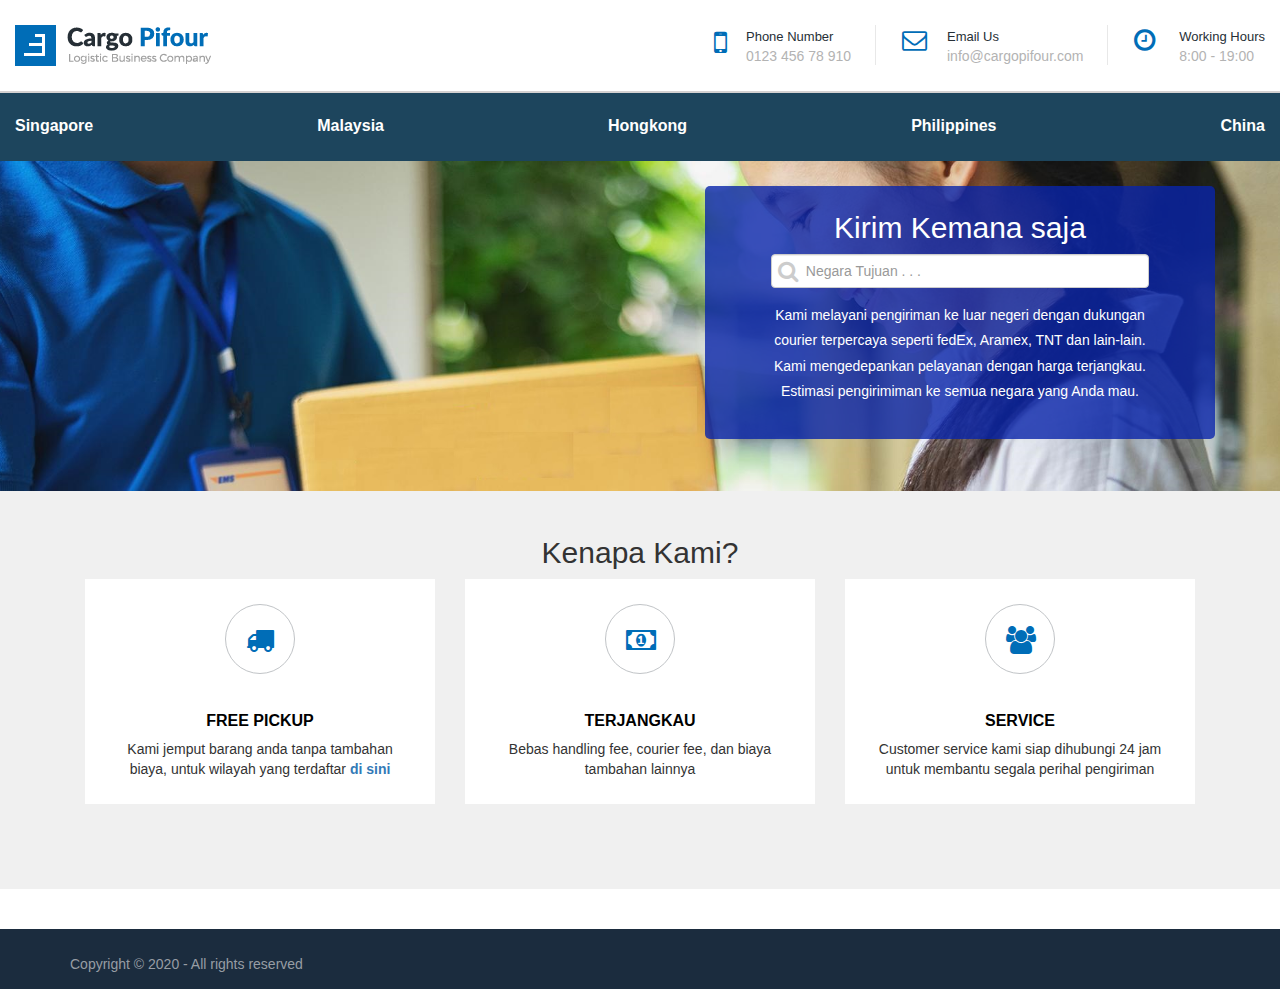
<file: design1/index.html>
<!DOCTYPE HTML>
<html>
	<head>
		<link rel="stylesheet" type="text/css" href="../css/bootstrap.css">
		<link rel="stylesheet" type="text/css" href="../css/style.css">
		<link rel="stylesheet" type="text/css" href="../css/font-awesome.min.css">

		<script type="text/javascript" src="../js/jquery.js"></script>
		<style>
			.singlehmib h2{margin-top:0px;}
			.navlink{
				padding-left: 0;
				list-style: none;
				margin-top: 0;
				margin-bottom: 0;
				padding-bottom: 1.75rem;
				justify-content: space-between;
				display: flex;
			}
			.navlink li{
				float: left;
    			margin-top: 15px;
			}
			.navlink>li>a{
				padding-top: .625rem;
			    padding-bottom: .625rem;
			    text-decoration: none;
			    color: #fff;
			    transition: color .3s ease;
			    font-weight: 700;
			    display: block;
			    font-size: 16px;
			}
			.navlink>li>a:hover{
				color:#ffff00;
			}

			.has-search .form-control-feedback {
			    right: initial;
			    left: 0;
			    color: #ccc;
			}

			.has-search .form-control {
			    padding-right: 12px;
			    padding-left: 34px;
			}


			.autocomplete-items {
				position: absolute;
				border: 1px solid #d4d4d4;
				border-bottom: none;
				border-top: none;
				z-index: 99;
				top: 100%;
				left: 0;
				right: 0;
			}

			.autocomplete-items div {
				padding: 10px;
				cursor: pointer;
				background-color: #fff; 
				border-bottom: 1px solid #d4d4d4; 
			}

			.autocomplete-items div:hover {
				background-color: #e9e9e9; 
			}

			.autocomplete-active {
				background-color: DodgerBlue !important; 
				color: #ffffff; 
			}

			#searchCountryautocomplete-list{
				color:#000;
			}

			.footer {
				position: absolute;
				bottom: 0;
				width: 100%;
				height: 2.5rem;   
				padding:20px 0 40px!important;       
			}

			.page-container {
				position: relative;
				min-height: 100vh;
			}

			.content-wrapper {
				padding-bottom: 10rem;    /* Footer height */
			}
		</style>
	</head>
	<body>
		<div class="page-container">
			<div class="content-wrapper">
				<!-- HEADER -->
				<!-- <section class="headerTopbar">
		            <div class="container">
		                <div class="row">
		                    <div class="col-sm-6 col-xs-12">
		                        <p class="headTOpinfo">
		                            Cargo Pifour Transportation Company
		                        </p>
		                    </div>
		                    <div class="col-sm-6 col-xs-12 text-right resMobcenter">
		                        <div class="rightheaderlink">
		                            <a href="#">Extras</a>
		                            <a href="#">Buy Now</a>
		                        </div>
		                        <div class="language">
		                            <a class="currentFlg" href="#">
		                                <img src="../images/icon/english.png" alt="">
		                                English
		                                <i class="fa fa-caret-down"></i>
		                            </a>
		                            <ul class="flagList">
		                                <li><a href="#"> <img alt="" src="../images/icon/english.png">English</a></li>
		                                <li><a href="#"> <img alt="" src="../images/icon/brazil.png">brazil</a></li>
		                                <li><a href="#"> <img alt="" src="../images/icon/france.png">france</a></li>
		                            </ul>
		                        </div>
		                    </div>
		                </div>
		            </div>
		        </section> -->
				<section class="headerMiddle">
		            <div class="container-fluid">
		                <div class="row">
		                    <div class="col-sm-3 col-xs-12">
		                        <div class="logo">
		                            <a href="index.html">
		                                <img src="../images/logo.png" alt="">
		                            </a>
		                        </div> 
		                    </div>
		                    <div class="col-sm-9 col-xs-12 text-right">
		                        <div class="headerMRightinfo">
		                            <div class="singlehmib">
		                                <i class="fa fa-mobile-phone"></i>
		                                <h2>Phone Number</h2>
		                                <h4>0123 456 78 910</h4>
		                            </div>
		                            <div class="singlehmib">
		                                <i class="fa fa-envelope-o"></i>
		                                <h2>Email Us</h2>
		                                <h4>info@cargopifour.com</h4>
		                            </div>
		                            <div class="singlehmib">
		                                <i class="fa fa-clock-o"></i>
		                                <h2>Working Hours</h2>
		                                <h4>8:00 - 19:00 </h4>
		                            </div>
		                        </div>
		                    </div>
		                </div>
		                <div class="row" style="border-top: 2px solid #d4d1d1;margin-top:25px;background-color: #1d455d;">
		                	<div class="col-md-12">
		                		<ul class="navlink">
		                			<li><a href="estimation.html">Singapore</a></li>
		                			<li><a href="estimation.html">Malaysia</a></li>
		                			<li><a href="estimation.html">Hongkong</a></li>
		                			<li><a href="estimation.html">Philippines</a></li>
		                			<li><a href="estimation.html">China</a></li>
		                		</ul>
		                	</div>
		                </div>
		            </div>
		        </section>
		        <!-- END HEADER -->

		        <!-- BANNER -->
		        <section style="background-image:url('../images/banner.jpg');height: 330px;width: 100%;background-size: cover;background-position: center;background-repeat: no-repeat;">
		        	<div class="col-md-6 pull-right">
		        		<div style="margin: 25px 50px;background-color: rgba(9,36,170, 0.8);border-radius: 5px;padding: 5px 25px 25px 25px;color: #fff;">
			        		<center><h2>Kirim Kemana saja</h2></center>
			        		<div class="row">
		        				<div class="col-md-10 col-md-offset-1">
									<div class="form-group has-feedback has-search">
										<span class="fa fa-search form-control-feedback" style="margin-top: 7px;font-size: 22px;"></span>
										<input id="searchCountry" type="text" class="form-control autocomplete" placeholder="Negara Tujuan . . .">
									</div>
								</div>
			        		</div>
			        		<div class="row">
			        			<div class="col-md-10 col-md-offset-1 text-center" style="line-height: 1.8;">
			        				<p>
			        					Kami melayani pengiriman ke luar negeri dengan dukungan courier terpercaya seperti fedEx, Aramex, TNT dan lain-lain. Kami mengedepankan pelayanan dengan harga terjangkau. Estimasi pengirimiman ke semua negara yang Anda mau.
			        				</p>
			        			</div>
			        		</div>
			        	</div>
		        	</div>
		        </section>
		        <!-- END BANNER -->

		        <!-- WHY CHOOSE US -->
		        <section style="background-color:#f0f0f0;padding-top:25px;padding-bottom:25px">
		        	<div class="container">
		        		<div class="row">
		        			<center><h2>Kenapa Kami?</h2></center>
		        		</div>
			        	<div class="col-md-4">
			        		<div class="singleSer text-center">
				                <i class="fa fa-truck" style="color:#006db7"></i>
				                <h2>Free Pickup</h2>
				                <p>
				                    Kami jemput barang anda tanpa tambahan biaya, untuk wilayah yang terdaftar <a href="#" style="font-weight:600">di sini</a>
				                </p>
				            </div>
			            </div>
			            <div class="col-md-4">
			            	<div class="singleSer text-center">
				                <i class="fa fa-money" style="color:#006db7"></i>
				                <h2>Terjangkau</h2>
				                <p>
				                    Bebas handling fee, courier fee, dan biaya tambahan lainnya
				                </p>
				            </div>
			            </div>
			            <div class="col-md-4">
			            	<div class="singleSer text-center">
				                <i class="fa fa-users" style="color:#006db7"></i>
				                <h2>Service</h2>
				                <p>
				                    Customer service kami siap dihubungi 24 jam untuk membantu segala perihal pengiriman
				                </p>
				            </div>
			            </div>
			        </div>
		        </section>
		        <!-- END WHY CHOOSE US -->
		    </div>

	        <div class="footer">
	        	<div class="container">
		        	<div class="app-footer__links__list">
						<div class="app-footer__copyright">
							<p class="app-footer__copyright__text">
								<span class="text--bold">Copyright</span>
								<span>© 2020 - All rights reserved</span>
							</p>
						</div>
					</div>
				</div>
	        </div>
	    </div>

        <script type="text/javascript" src="../js/bootstrap.min.js"></script>
        <script>
        	$('.search-button').click(function(){
				$(this).parent().toggleClass('open');
			});

			function autocomplete(inp, arr) {
				/*the autocomplete function takes two arguments,
				the text field element and an array of possible autocompleted values:*/
				var currentFocus;
				
				inp.addEventListener("input", function(e) {
					var a, b, i, val = this.value;
					closeAllLists();
					if (!val) { return false;}
					currentFocus = -1;
					a = document.createElement("DIV");
					a.setAttribute("id", this.id + "autocomplete-list");
					a.setAttribute("class", "autocomplete-items");
					this.parentNode.appendChild(a);
					for (i = 0; i < arr.length; i++) {
						if (arr[i].substr(0, val.length).toUpperCase() == val.toUpperCase()) {
							b = document.createElement("DIV");
							b.innerHTML = "<strong>" + arr[i].substr(0, val.length) + "</strong>";
							b.innerHTML += arr[i].substr(val.length);
							b.innerHTML += "<input type='hidden' value='" + arr[i] + "'>";
							b.addEventListener("click", function(e) {
								inp.value = this.getElementsByTagName("input")[0].value;
								closeAllLists();
							});
							a.appendChild(b);
						}
					}
				});

				inp.addEventListener("keydown", function(e) {
					var x = document.getElementById(this.id + "autocomplete-list");
					if (x) x = x.getElementsByTagName("div");
						if (e.keyCode == 40) {
						
						currentFocus++;
						addActive(x);
					} else if (e.keyCode == 38) { 
						currentFocus--;
						addActive(x);
					} else if (e.keyCode == 13) {
						e.preventDefault();
						if (currentFocus > -1) {
							if (x) x[currentFocus].click();
						}
					}
				});

				function addActive(x) {
					if (!x) return false;

					removeActive(x);
					if (currentFocus >= x.length) currentFocus = 0;
					if (currentFocus < 0) currentFocus = (x.length - 1);
					
					x[currentFocus].classList.add("autocomplete-active");
				}

				function removeActive(x) {
					for (var i = 0; i < x.length; i++) {
					  x[i].classList.remove("autocomplete-active");
					}
				}

				function closeAllLists(elmnt) {
					var x = document.getElementsByClassName("autocomplete-items");
					for (var i = 0; i < x.length; i++) {
					  	if (elmnt != x[i] && elmnt != inp) {
							x[i].parentNode.removeChild(x[i]);
					  	}
					}
				}
				
				document.addEventListener("click", function (e) {
				  	closeAllLists(e.target);
				});
			}

			var countries = ["Afghanistan","Albania","Algeria","Andorra","Angola","Anguilla","Antigua & Barbuda","Argentina","Armenia","Aruba","Australia","Austria","Azerbaijan","Bahamas","Bahrain","Bangladesh","Barbados","Belarus","Belgium","Belize","Benin","Bermuda","Bhutan","Bolivia","Bosnia & Herzegovina","Botswana","Brazil","British Virgin Islands","Brunei","Bulgaria","Burkina Faso","Burundi","Cambodia","Cameroon","Canada","Cape Verde","Cayman Islands","Central Arfrican Republic","Chad","Chile","China","Colombia","Congo","Cook Islands","Costa Rica","Cote D Ivoire","Croatia","Cuba","Curacao","Cyprus","Czech Republic","Denmark","Djibouti","Dominica","Dominican Republic","Ecuador","Egypt","El Salvador","Equatorial Guinea","Eritrea","Estonia","Ethiopia","Falkland Islands","Faroe Islands","Fiji","Finland","France","French Polynesia","French West Indies","Gabon","Gambia","Georgia","Germany","Ghana","Gibraltar","Greece","Greenland","Grenada","Guam","Guatemala","Guernsey","Guinea","Guinea Bissau","Guyana","Haiti","Honduras","Hong Kong","Hungary","Iceland","India","Indonesia","Iran","Iraq","Ireland","Isle of Man","Israel","Italy","Jamaica","Japan","Jersey","Jordan","Kazakhstan","Kenya","Kiribati","Kosovo","Kuwait","Kyrgyzstan","Laos","Latvia","Lebanon","Lesotho","Liberia","Libya","Liechtenstein","Lithuania","Luxembourg","Macau","Macedonia","Madagascar","Malawi","Malaysia","Maldives","Mali","Malta","Marshall Islands","Mauritania","Mauritius","Mexico","Micronesia","Moldova","Monaco","Mongolia","Montenegro","Montserrat","Morocco","Mozambique","Myanmar","Namibia","Nauro","Nepal","Netherlands","Netherlands Antilles","New Caledonia","New Zealand","Nicaragua","Niger","Nigeria","North Korea","Norway","Oman","Pakistan","Palau","Palestine","Panama","Papua New Guinea","Paraguay","Peru","Philippines","Poland","Portugal","Puerto Rico","Qatar","Reunion","Romania","Russia","Rwanda","Saint Pierre & Miquelon","Samoa","San Marino","Sao Tome and Principe","Saudi Arabia","Senegal","Serbia","Seychelles","Sierra Leone","Singapore","Slovakia","Slovenia","Solomon Islands","Somalia","South Africa","South Korea","South Sudan","Spain","Sri Lanka","St Kitts & Nevis","St Lucia","St Vincent","Sudan","Suriname","Swaziland","Sweden","Switzerland","Syria","Taiwan","Tajikistan","Tanzania","Thailand","Timor L'Este","Togo","Tonga","Trinidad & Tobago","Tunisia","Turkey","Turkmenistan","Turks & Caicos","Tuvalu","Uganda","Ukraine","United Arab Emirates","United Kingdom","United States of America","Uruguay","Uzbekistan","Vanuatu","Vatican City","Venezuela","Vietnam","Virgin Islands (US)","Yemen","Zambia","Zimbabwe"];

			autocomplete(document.getElementById("searchCountry"), countries);
        </script>
	</body>
</html>
</file>
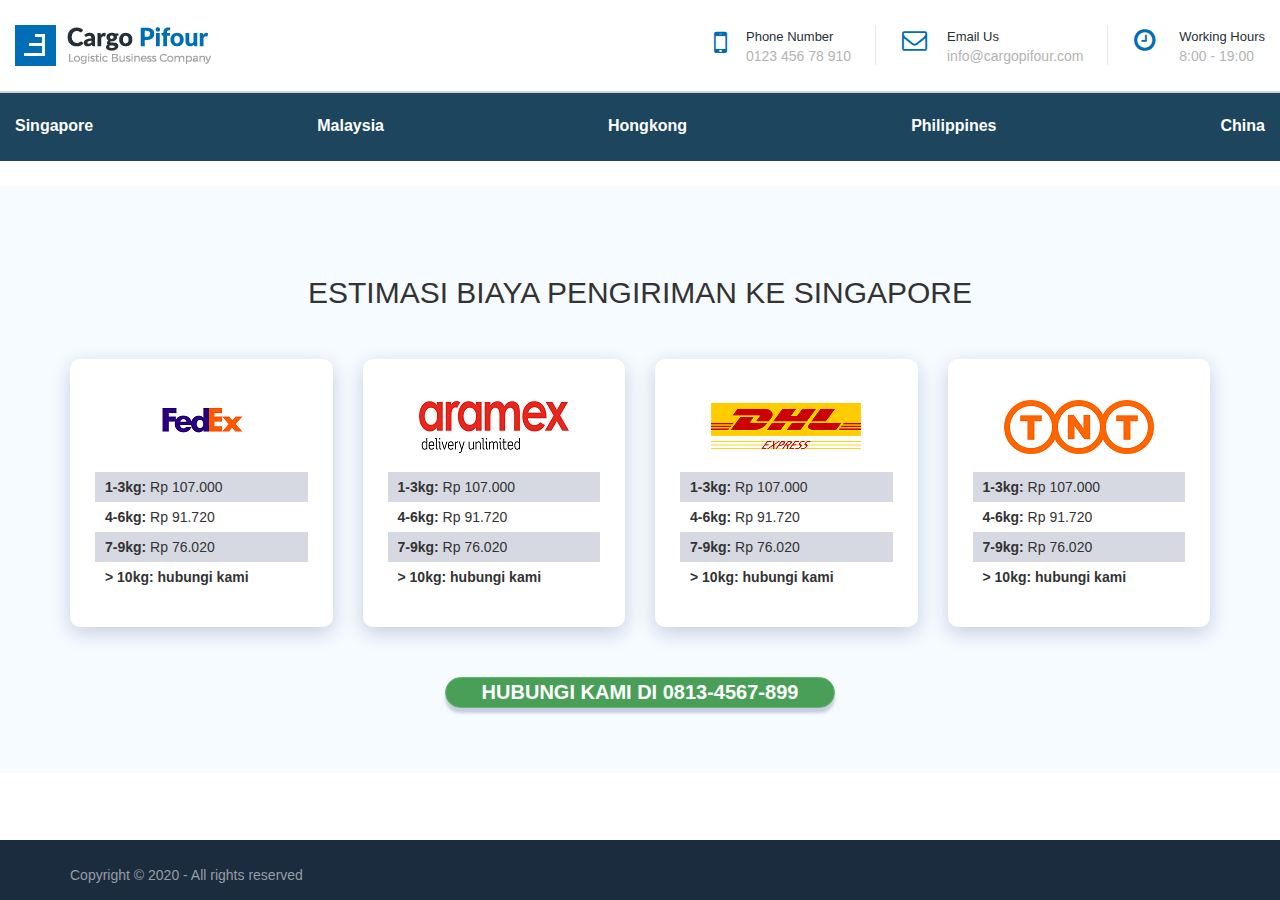
<file: design1/estimation.html>
<!DOCTYPE HTML>
<html>
	<head>
		<link rel="stylesheet" type="text/css" href="../css/bootstrap.css">
		<link rel="stylesheet" type="text/css" href="../css/style.css">
		<link rel="stylesheet" type="text/css" href="../css/font-awesome.min.css">

		<script type="text/javascript" src="../js/jquery.js"></script>
		<style>
			.singlehmib h2{margin-top:0px;}
			.navlink{
				padding-left: 0;
				list-style: none;
				margin-top: 0;
				margin-bottom: 0;
				padding-bottom: 1.75rem;
				justify-content: space-between;
				display: flex;
			}
			.navlink li{
				float: left;
    			margin-top: 15px;
			}
			.navlink>li>a{
				padding-top: .625rem;
			    padding-bottom: .625rem;
			    text-decoration: none;
			    color: #fff;
			    transition: color .3s ease;
			    font-weight: 700;
			    display: block;
			    font-size: 16px;
			}
			.navlink>li>a:hover{
				color:#ffff00;
			}

			.has-search .form-control-feedback {
			    right: initial;
			    left: 0;
			    color: #ccc;
			}

			.has-search .form-control {
			    padding-right: 12px;
			    padding-left: 34px;
			}


			.autocomplete-items {
				position: absolute;
				border: 1px solid #d4d4d4;
				border-bottom: none;
				border-top: none;
				z-index: 99;
				top: 100%;
				left: 0;
				right: 0;
			}

			.autocomplete-items div {
				padding: 10px;
				cursor: pointer;
				background-color: #fff; 
				border-bottom: 1px solid #d4d4d4; 
			}

			.autocomplete-items div:hover {
				background-color: #e9e9e9; 
			}

			.autocomplete-active {
				background-color: DodgerBlue !important; 
				color: #ffffff; 
			}

			#searchCountryautocomplete-list{
				color:#000;
			}

			.footer {
				position: absolute;
				bottom: 0;
				width: 100%;
				height: 2.5rem;   
				padding:20px 0 40px!important;       
			}

			.page-container {
				position: relative;
				min-height: 100vh;
			}

			.content-wrapper {
				padding-bottom: 10rem;    /* Footer height */
			}
			.pricelist{list-style: none;padding:0px;}
			.pricelist>li{
				padding:5px 10px;
			}
			.pricelist>li:nth-of-type(odd){
				background-color: rgba(204, 207, 219, 0.8);
			}
			.callus{
				margin-top: 50px;
				border: 1px solid #64b866;
				color: #fff;
				font-size: 20px;
				font-weight: 600;
				text-transform: uppercase;
				background: #499f58;
				border-radius: 25px;
				box-shadow:0px 5px 3px rgba(17,26,104,.2)
			}
		</style>
	</head>
	<body>
		<div class="page-container">
			<div class="content-wrapper">
				<!-- HEADER -->
				<!-- <section class="headerTopbar">
		            <div class="container">
		                <div class="row">
		                    <div class="col-sm-6 col-xs-12">
		                        <p class="headTOpinfo">
		                            Cargo Pifour Transportation Company
		                        </p>
		                    </div>
		                    <div class="col-sm-6 col-xs-12 text-right resMobcenter">
		                        <div class="rightheaderlink">
		                            <a href="#">Extras</a>
		                            <a href="#">Buy Now</a>
		                        </div>
		                        <div class="language">
		                            <a class="currentFlg" href="#">
		                                <img src="../images/icon/english.png" alt="">
		                                English
		                                <i class="fa fa-caret-down"></i>
		                            </a>
		                            <ul class="flagList">
		                                <li><a href="#"> <img alt="" src="../images/icon/english.png">English</a></li>
		                                <li><a href="#"> <img alt="" src="../images/icon/brazil.png">brazil</a></li>
		                                <li><a href="#"> <img alt="" src="../images/icon/france.png">france</a></li>
		                            </ul>
		                        </div>
		                    </div>
		                </div>
		            </div>
		        </section> -->
				<section class="headerMiddle">
		            <div class="container-fluid">
		                <div class="row">
		                    <div class="col-sm-3 col-xs-12">
		                        <div class="logo">
		                            <a href="index.html">
		                                <img src="../images/logo.png" alt="">
		                            </a>
		                        </div> 
		                    </div>
		                    <div class="col-sm-9 col-xs-12 text-right">
		                        <div class="headerMRightinfo">
		                            <div class="singlehmib">
		                                <i class="fa fa-mobile-phone"></i>
		                                <h2>Phone Number</h2>
		                                <h4>0123 456 78 910</h4>
		                            </div>
		                            <div class="singlehmib">
		                                <i class="fa fa-envelope-o"></i>
		                                <h2>Email Us</h2>
		                                <h4>info@cargopifour.com</h4>
		                            </div>
		                            <div class="singlehmib">
		                                <i class="fa fa-clock-o"></i>
		                                <h2>Working Hours</h2>
		                                <h4>8:00 - 19:00 </h4>
		                            </div>
		                        </div>
		                    </div>
		                </div>
		                
		                <div class="row" style="border-top: 2px solid #d4d1d1;margin-top:25px;background-color: #1d455d;">
		                	<div class="col-md-12">
		                		<ul class="navlink">
		                			<li><a href="estimation.html">Singapore</a></li>
		                			<li><a href="estimation.html">Malaysia</a></li>
		                			<li><a href="estimation.html">Hongkong</a></li>
		                			<li><a href="estimation.html">Philippines</a></li>
		                			<li><a href="estimation.html">China</a></li>
		                		</ul>
		                	</div>
		                </div>
		            </div>
		        </section>
		        <!-- END HEADER -->

		        <!-- Content -->
		        <section style="margin-top:25px;margin-bottom:25px;padding: 70px 0 65px;background: #f6fbff;">
		        	<center style="margin-bottom:50px"><h2>ESTIMASI BIAYA PENGIRIMAN KE SINGAPORE</h2></center>
		        	<div class="container">
		        		<div class="row">
		        			<div class="col-md-3">
		        				<div class="" style="padding:25px;background: #fff;border-radius: 10px;box-shadow: 0 6px 20px rgba(17,26,104,.2);">
			        				<center><img src="../images/logo/resized/fedex.png"></center>
			        				<ul class="pricelist">
			        					<li><b>1-3kg:</b> Rp 107.000</li>
			        					<li><b>4-6kg:</b> Rp 91.720</li>
			        					<li><b>7-9kg:</b> Rp 76.020</li>
			        					<li><b>> 10kg: hubungi kami</b> </li>
			        				</ul>
			        			</div>
		        			</div>
		        			<div class="col-md-3">
		        				<div class="" style="padding:25px;background: #fff;border-radius: 10px;box-shadow: 0 6px 20px rgba(17,26,104,.2);">
			        				<center><img src="../images/logo/resized/aramex.png"></center>
			        				<ul class="pricelist">
			        					<li><b>1-3kg:</b> Rp 107.000</li>
			        					<li><b>4-6kg:</b> Rp 91.720</li>
			        					<li><b>7-9kg:</b> Rp 76.020</li>
			        					<li><b>> 10kg: hubungi kami</b> </li>
			        				</ul>
			        			</div>
		        			</div>
		        			<div class="col-md-3">
		        				<div class="" style="padding:25px;background: #fff;border-radius: 10px;box-shadow: 0 6px 20px rgba(17,26,104,.2);">
									<center><img src="../images/logo/resized/dhl.png"></center>
									<ul class="pricelist">
			        					<li><b>1-3kg:</b> Rp 107.000</li>
			        					<li><b>4-6kg:</b> Rp 91.720</li>
			        					<li><b>7-9kg:</b> Rp 76.020</li>
			        					<li><b>> 10kg: hubungi kami</b> </li>
			        				</ul>
								</div>
		        			</div>
		        			<div class="col-md-3">
		        				<div class="" style="padding:25px;background: #fff;border-radius: 10px;box-shadow: 0 6px 20px rgba(17,26,104,.2);">
									<center><img src="../images/logo/resized/tnt.png"></center>
									<ul class="pricelist">
			        					<li><b>1-3kg:</b> Rp 107.000</li>
			        					<li><b>4-6kg:</b> Rp 91.720</li>
			        					<li><b>7-9kg:</b> Rp 76.020</li>
			        					<li><b>> 10kg: hubungi kami</b> </li>
			        				</ul>
								</div>
		        			</div>
		        		</div>
		        		<div class="row">
		        			<div class="col-md-4 col-md-offset-4 text-center callus">
		        				Hubungi kami di 0813-4567-899
		        			</div>
		        		</div>
		        	</div>
		        </section>
		        <!-- END Content -->
		    </div>

	        <div class="footer">
	        	<div class="container">
		        	<div class="app-footer__links__list">
						<div class="app-footer__copyright">
							<p class="app-footer__copyright__text">
								<span class="text--bold">Copyright</span>
								<span>© 2020 - All rights reserved</span>
							</p>
						</div>
					</div>
				</div>
	        </div>
	    </div>

        <script type="text/javascript" src="../js/bootstrap.min.js"></script>
        <script>
        	$('.search-button').click(function(){
				$(this).parent().toggleClass('open');
			});

			function autocomplete(inp, arr) {
				/*the autocomplete function takes two arguments,
				the text field element and an array of possible autocompleted values:*/
				var currentFocus;
				
				inp.addEventListener("input", function(e) {
					var a, b, i, val = this.value;
					closeAllLists();
					if (!val) { return false;}
					currentFocus = -1;
					a = document.createElement("DIV");
					a.setAttribute("id", this.id + "autocomplete-list");
					a.setAttribute("class", "autocomplete-items");
					this.parentNode.appendChild(a);
					for (i = 0; i < arr.length; i++) {
						if (arr[i].substr(0, val.length).toUpperCase() == val.toUpperCase()) {
							b = document.createElement("DIV");
							b.innerHTML = "<strong>" + arr[i].substr(0, val.length) + "</strong>";
							b.innerHTML += arr[i].substr(val.length);
							b.innerHTML += "<input type='hidden' value='" + arr[i] + "'>";
							b.addEventListener("click", function(e) {
								inp.value = this.getElementsByTagName("input")[0].value;
								closeAllLists();
							});
							a.appendChild(b);
						}
					}
				});

				inp.addEventListener("keydown", function(e) {
					var x = document.getElementById(this.id + "autocomplete-list");
					if (x) x = x.getElementsByTagName("div");
						if (e.keyCode == 40) {
						
						currentFocus++;
						addActive(x);
					} else if (e.keyCode == 38) { 
						currentFocus--;
						addActive(x);
					} else if (e.keyCode == 13) {
						e.preventDefault();
						if (currentFocus > -1) {
							if (x) x[currentFocus].click();
						}
					}
				});

				function addActive(x) {
					if (!x) return false;

					removeActive(x);
					if (currentFocus >= x.length) currentFocus = 0;
					if (currentFocus < 0) currentFocus = (x.length - 1);
					
					x[currentFocus].classList.add("autocomplete-active");
				}

				function removeActive(x) {
					for (var i = 0; i < x.length; i++) {
					  x[i].classList.remove("autocomplete-active");
					}
				}

				function closeAllLists(elmnt) {
					var x = document.getElementsByClassName("autocomplete-items");
					for (var i = 0; i < x.length; i++) {
					  	if (elmnt != x[i] && elmnt != inp) {
							x[i].parentNode.removeChild(x[i]);
					  	}
					}
				}
				
				document.addEventListener("click", function (e) {
				  	closeAllLists(e.target);
				});
			}

			var countries = ["Afghanistan","Albania","Algeria","Andorra","Angola","Anguilla","Antigua & Barbuda","Argentina","Armenia","Aruba","Australia","Austria","Azerbaijan","Bahamas","Bahrain","Bangladesh","Barbados","Belarus","Belgium","Belize","Benin","Bermuda","Bhutan","Bolivia","Bosnia & Herzegovina","Botswana","Brazil","British Virgin Islands","Brunei","Bulgaria","Burkina Faso","Burundi","Cambodia","Cameroon","Canada","Cape Verde","Cayman Islands","Central Arfrican Republic","Chad","Chile","China","Colombia","Congo","Cook Islands","Costa Rica","Cote D Ivoire","Croatia","Cuba","Curacao","Cyprus","Czech Republic","Denmark","Djibouti","Dominica","Dominican Republic","Ecuador","Egypt","El Salvador","Equatorial Guinea","Eritrea","Estonia","Ethiopia","Falkland Islands","Faroe Islands","Fiji","Finland","France","French Polynesia","French West Indies","Gabon","Gambia","Georgia","Germany","Ghana","Gibraltar","Greece","Greenland","Grenada","Guam","Guatemala","Guernsey","Guinea","Guinea Bissau","Guyana","Haiti","Honduras","Hong Kong","Hungary","Iceland","India","Indonesia","Iran","Iraq","Ireland","Isle of Man","Israel","Italy","Jamaica","Japan","Jersey","Jordan","Kazakhstan","Kenya","Kiribati","Kosovo","Kuwait","Kyrgyzstan","Laos","Latvia","Lebanon","Lesotho","Liberia","Libya","Liechtenstein","Lithuania","Luxembourg","Macau","Macedonia","Madagascar","Malawi","Malaysia","Maldives","Mali","Malta","Marshall Islands","Mauritania","Mauritius","Mexico","Micronesia","Moldova","Monaco","Mongolia","Montenegro","Montserrat","Morocco","Mozambique","Myanmar","Namibia","Nauro","Nepal","Netherlands","Netherlands Antilles","New Caledonia","New Zealand","Nicaragua","Niger","Nigeria","North Korea","Norway","Oman","Pakistan","Palau","Palestine","Panama","Papua New Guinea","Paraguay","Peru","Philippines","Poland","Portugal","Puerto Rico","Qatar","Reunion","Romania","Russia","Rwanda","Saint Pierre & Miquelon","Samoa","San Marino","Sao Tome and Principe","Saudi Arabia","Senegal","Serbia","Seychelles","Sierra Leone","Singapore","Slovakia","Slovenia","Solomon Islands","Somalia","South Africa","South Korea","South Sudan","Spain","Sri Lanka","St Kitts & Nevis","St Lucia","St Vincent","Sudan","Suriname","Swaziland","Sweden","Switzerland","Syria","Taiwan","Tajikistan","Tanzania","Thailand","Timor L'Este","Togo","Tonga","Trinidad & Tobago","Tunisia","Turkey","Turkmenistan","Turks & Caicos","Tuvalu","Uganda","Ukraine","United Arab Emirates","United Kingdom","United States of America","Uruguay","Uzbekistan","Vanuatu","Vatican City","Venezuela","Vietnam","Virgin Islands (US)","Yemen","Zambia","Zimbabwe"];

			autocomplete(document.getElementById("searchCountry"), countries);
        </script>
	</body>
</html>
</file>
<file: css/style.css>
/*
  Theme Name: Cargo Pifour - Logistic and Transportation HTML Template
  Theme URL: themewar.com/html/pifour/
  Author: ExpandTHeme
  Author URI: http://themeforest.net/user/expandtheme
  Description: Cargo Pifour
  Version: 1.0
*/

/*=======================================================================
[Table of contents]
=========================================================================
[01] Home One
    1. Header Topbar
    2. Header Middle
    3. Header
    4. Slider
    5. News
    6. Services
    7. FaqContSec
    8. News two
    9. Client
    10. Footer
    11. Back TO top

[02] Home Two
    1. Services
    2. Service we offer
    3. Gallary
    4. our latest news
    5. Testmonial

[03] Home Three
    1. Services3
    2. Services4
    3. About Company
    4. Testomonial2
    5. News3
    5. Client3

[04] About Page
    1. breadCrump
    2. Team
[05] About Page2
[06] Services Page
[07] Services Details
[08] Blog Page
[09] Blog Details
[10] Contact Page
[11] 404 Page



==========================================================================*/

/*=======================================================================
// Home One
=========================================================================*/

/**==================== Header Topbar ======================**/
.headerTopbar{
    background: #f1f1f1;
    padding: 7px 0;
}
.headTOpinfo{
    margin: 12px 0 0;
    line-height: .8;
    font-size: 12px;

}
.language,
.rightheaderlink{
    display: inline-block;
    line-height: .8
}
.rightheaderlink a{
    font-size: 12px;
    color: #939393;
    margin-left: 18px;
}
.rightheaderlink a:hover{
    color: #006db7;
}
.language{
    margin-left: 20px;
    position: relative;
}
.currentFlg{
    display: inline-block;
    color: #939393;
    font-size: 11px;
}
.currentFlg img{
    margin-right: 2px;
}
.currentFlg i{
    margin-left: 2px;
}
.flagList {
    background: #ffffff;
    border: 1px solid #f1f1f1;
    display: none;
    left: auto;
    margin: auto;
    position: absolute;
    right: 0;
    text-align: left;
    top: 26px;
    width: 105px;
    z-index: 1;
}
.flagList li {
    padding: 7px 5px 7px 30px;
    position: relative;
    text-transform: capitalize;
}
.flagList li img{
    margin-right: 5px;
    position: absolute;
    left: 8px;
    top: 5px;
}
.flagList li a {
    display: block;
    font-size: 12px;
}
.flagList li:hover {
    background: #006db7;
}
.flagList li:hover a {
    color: #fff;
}
.currentFlg.active{
    color: #006db7;
}
/**==================== Header Middle ======================**/

.headerMiddle{
    padding: 25px 0px 0px;
}
.headerMRightinfo{}
.singlehmib{
    display: inline-block;
    position: relative;
    padding-left: 45px;
    text-align: left;
    margin-left: 47px;
    position: relative;
    padding-top: 5px;
}
.singlehmib:after{
    content: '';
    left: -27px;
    width: 1px;
    height: 40px;
    background: #e8e8e8;
    position: absolute;
    top: 0;
}
.singlehmib:first-child:after{
    background: transparent;
}
.singlehmib i{
    font-size:25px;
    color: #006db7;
    position: absolute;
    left: 0;
    top: 3px;
}
.singlehmib i.fa-mobile-phone{
    font-size:30px;
    left: 13px;
}
.singlehmib h2{
    font-size: 13px;
    color: #262f36;
    font-weight: 400;
    margin-bottom: 7px;
}
.singlehmib h4{
    line-height: .8;
    margin: 0;
    color: #b3b3b3;
    font-size: 14px;
    font-weight: 400;
}

/**==================== Header ======================**/
.header{
    background: #262f36;
}
.header.fixedHeader{
    position: fixed;
    left: 0;
    right: 0;
    top: 0;
    width: 100%;
    z-index: 999;
}
.mainnav ul{
    line-height: .8
}
.mainnav ul li {
    display: inline-block;
    margin-right: 36px;
    margin-top: 30px;
    padding-bottom: 29px;
    position: relative;
}
.mainnav ul li::after {
    background: #40484e;
    content: "";
    height: 28px;
    left: -19px;
    position: absolute;
    top: -8px;
    width: 1px;
}
.mainnav ul li:first-child::after,
.mainnav ul ul.sub-menu li:after{
    background: transparent;
} 
.mainnav ul li a{
    display: block;
    color: #fff;
    font-size: 13px;
    line-height: .8;
    text-transform: uppercase;
    font-weight: 700;
    font-family: 'Lato', sans-serif;
}
.mainnav ul li:hover > a,
.mainnav ul li.active a{
    color: #006db7;
}
.mainnav ul ul.sub-menu {
    background: #222;
    left: 0;
    opacity: 0;
    right: 0;
    margin: auto;
    position: absolute;
    top: 50px;
    visibility: hidden;
    width: 200px;
    z-index: 100;
    -webkit-transition: all 300ms ease;
    -moz-transition: all 300ms ease;
    -ms-transition: all 300ms ease;
    -o-transition: all 300ms ease;
    transition: all 300ms ease;
}
.mainnav ul li:hover ul.sub-menu{
    top: 37px;
    opacity: 1;
    visibility: visible;
}
.mainnav ul ul.sub-menu li {
    border-bottom: 1px solid #333;
    display: block;
    margin: 20px 20px 0px 20px ;
    padding-bottom: 20px;
}
.mainnav ul ul.sub-menu li:last-child{
    border-bottom: none;
}
.mainnav ul ul.sub-menu li a{
    color: #fff;
    font-size: 13px;
    text-transform: capitalize;
    font-weight: 400;
}
.mainnav ul ul.sub-menu li a:hover{
    color: #006db7;
}
.socialmedia{
    background: #313c45;
    padding-left: 15px;
    margin-left: 15px;
}
.socialmedia a {
    color: #fff;
    display: inline-block;
    font-size: 13px;
    padding: 19px 12px;
}
.socialmedia a:hover ,
.headerSeacBtn:hover{
    color: #006db7;
}
.headerSeacBtn {
    background: #3b464f;
    color: #fff;
    display: block;
    font-size: 14px;
    left: auto;
    padding: 19px 25px;
    position: absolute;
    right: 15px;
    top: 0;
}
.searchMe {
    bottom: 0;
    display: none;
    height: 16px;
    position: absolute;
    top: 0;
    width: 100%;
}
.searchMe form{
    position: relative;
}
.searchMe input {
    background: #313c45;
    border: medium none;
    height: 68px;
    margin: 0;
    padding: 0;
    width: 90%;
    padding: 0 60px 0 20px;
    position: relative;
    right: 15px;
    outline: none;
}
.searchMe button {
    position: absolute;
    right: 0;
    top: 0;
    background: transparent;
    display: none;
}
.searchMe a.cluseSearch {
    background: #3B464F;
    position: absolute;
    right: 30px;
    top: 0;
    padding: 20px 26px;
    color: #fff;
    height: 68px;
}
/**==================== Slider ======================**/
.sliderSection{
    position: relative;
    margin: auto;
    width: 100%;
    background: #524F4A;
}
.sliderSection .tp-banner{
    width: 100%;
    height: 710px;
    position: relative;
    overflow: hidden;
}
.tp-bannertimer {
    display:none;
}
.tparrows.default.round{
    background: rgba(0, 0, 0, .5);
    border-radius: 2px;
    -webkit-transition:all 500ms ease;
    -moz-transition:all 500ms ease;
    -ms-transition:all 500ms ease;
    -o-transition:all 500ms ease;
    transition:all 500ms ease;
}
.tparrows.default.round:hover{
    background: #000;
}
.tp-leftarrow.default.round{
    position: relative;
}
.tp-leftarrow.default.round:before{
    position: absolute;
    content: '\f104';
    font-family: 'FontAwesome';
    left: 0;
    padding: 6px 16px;
    color: #fff;
    font-size: 20px;
}
.tp-rightarrow.default.round:after{
    position: absolute;
    content: '\f105';
    font-family: 'FontAwesome';
    left: 0;
    padding:6px 16px;
    color: #fff;
    font-size: 20px;
}
.tp-leftarrow.tparrows.default.round {
    left: 235px !important;
    top: 50% !important;
}
.tp-rightarrow.tparrows.default.round {
    right: 235px !important;
    top: 50% !important;
}
.tparrows.default.round.hidearrows, 
.tp-bullets.simplebullets.hidebullets {
    display: block !important;
    opacity: 1 !important;
}
.revCont h1{
    color: #fff;
    font-size: 40px;
    text-transform: uppercase;
    font-weight: 900;
}
.revCont h2{
    font-size: 28px;
    color: #fff;
    font-weight: 700;
}
.revCont p{
    font-size: 14px;
    font-weight: 400;
    color: #fff;
}
.revBtn a.pifourBtn{
    margin-right: 10px;
}

/**==================== News ======================**/
.companyFeacture{
    padding-top: 60px;
    padding-bottom: 60px;
}
.singleNews{
    margin-bottom: 15px;
}
.newsImg{
    margin-bottom: 22px;
}
.newsImg img{
    width: 100%;
    height: auto;
}
.newsTitle{
    font-size: 20px;
    line-height: 30px;
    color: #313c45;
    font-weight: 900;
    margin-bottom: 14px;
}
.newsTitle a{
    color: #313c45;
}
.newsTitle a:hover{
    color: #006db7;
}
.newsDec{
    margin-bottom: 33px;
}
/**==================== Services ======================**/
.serviceSec1{
    padding-top: 80px;
    padding-bottom: 70px;
}
.singleSer{
    background: #fff;
    padding: 25px 25px 15px;
    margin-bottom: 60px;
    width: 100%;
}
.singleSer i{
    width: 70px;
    height: 70px;
    border-radius: 50%;
    display: inline-block;
    border: 1px solid #c1c4c7;
    font-size: 28px;
    color: #006db7;
    line-height: .8;
    padding: 25px 20px;
    margin-bottom: 18px;
}
.singleSer h2{
    font-size: 16px;
    color: #000;
    font-weight: 700;
    text-transform: uppercase;
    margin-bottom: 9px;
}
.owl-theme .owl-dots {
    text-align: center;
    line-height: .8;
}
.owl-theme .owl-dots .owl-dot span {
    background: transparent none repeat scroll 0 0;
    border: 1px solid #006db7;
    border-radius: 50%;
    display: block;
    height: 10px;
    margin: 0 5px;
    width: 10px;
    -webkit-transition: all 300ms ease;
    -moz-transition: all 300ms ease;
    -ms-transition: all 300ms ease;
    -o-transition: all 300ms ease;
    transition: all 300ms ease;
}
.owl-theme .owl-dots .owl-dot.active span, 
.owl-theme .owl-dots .owl-dot:hover span {
    background: #006db7;
}
/**==================== FaqContSec ======================**/
.tesFaqSec{
    padding-top: 75px;
    padding-bottom: 80px;
}
#testcarosel{
    border: 1px solid #e7e7e7;
    padding: 15px 20px 30px;
}
.testmoCont p{
    color: #6f6f6f;
}
.testmoDeg{}
.testmoDeg h4{
    font-size: 16px;
    text-transform: uppercase;
    color: #000;
    margin-bottom: 7px;
}
.testmoDeg h6{
    text-transform:capitalize;
    font-size: 14px;
    color: #acacac;
    font-weight: 400;
    line-height: 15px;
}
.testmoCont {
    border-bottom: 1px solid #e7e7e7;
    margin-bottom: 23px;
    padding-bottom: 5px;
}
.owl-theme .owl-nav {
    bottom: 25px;
    margin-top: 0;
    position: absolute;
    right: 18px;
    text-align: center;
}
.owl-theme .owl-nav [class*="owl-"] {
    background: #006db7;
    border-radius: 3px;
    color: #fff;
    cursor: pointer;
    display: inline-block;
    font-size: 14px;
    margin: 0;
    padding: 3px 7px;
    width: 35px;
    height: 35px;
    margin-right: 6px;
    -webkit-transition: all 300ms ease;
    -moz-transition: all 300ms ease;
    -ms-transition: all 300ms ease;
    -o-transition: all 300ms ease;
    transition: all 300ms ease;
}
.owl-theme .owl-nav i{
    font-weight: 900;
}
.owl-theme .owl-nav [class*="owl-"]:hover{
    background: #333;
}
.faqaccordion .panel-group{
    margin-bottom: 0;
}
.firstfaq{
    min-height: 0 !important;
}
.firstfaq a{
    margin-top: 0 !important;
}
.singFaq{
    box-shadow: none;
    border-bottom: 1px solid #dedede;
    margin: 0 !important;
    min-height: 55px;
}
.singFaq a {
    color: #000000;
    display: block;
    font-size: 16px;
    font-weight: 600;
    line-height: 0.8;
    margin: 20px 13px 20px 15px;
    position: relative;
    padding-right: 20px;
}
.singFaq a.active{
    color: #006db7;
}
.singFaq i{
    font-size: 11px;
    position: absolute;
    right: 0;
    color: #fff;
    width: 25px;
    height: 25px;
    background: #313c45;
    text-align: center;
    line-height: .8;
    padding: 9px 7px;
    top: -7px;
}
.singFaq .panel-body {
    padding: 0 20px 15px 20px;
}

/**==================== Contact form ======================**/
.contactFormsec{
    background: url(../images/bg/1.jpg) no-repeat fixed center center/cover;
    padding-bottom: 70px;
    padding-top: 75px;
}
.contactForm input{
    width: 100%;
    height: 50px;
    margin-bottom: 30px;
    background: #fff;
    color: #848484;
    border: none;
    padding: 10px 15px;
}
.contactForm textarea{
    width: 100%;
    height: 165px;
    margin-bottom: 30px;
    background: #fff;
    color: #848484;
    border: none;
    padding: 10px 15px;
    resize: none;
}
.contactForm input:input-placeholder,
.contactForm textarea:input-placeholder{
    color: #848484;
    opacity: 1;
}
.contactForm input::-webkit-input-placeholder,
.contactForm textarea::-webkit-input-placeholder{
    color: #848484;
    opacity: 1;
}

.contactForm input:-moz-placeholder,
.contactForm textarea:-moz-placeholder{
    color: #848484;
    opacity: 1;
}

.contactForm input::-moz-placeholder ,
.contactForm textarea::-moz-placeholder {
    color: #848484;
    opacity: 1;
}
.contactForm input:-ms-input-placeholder,
.contactForm textarea:-ms-input-placeholder{
    color: #848484;
    opacity: 1;
}
.contactForm select{
    width: 100%;
}
.contactForm button{
    background: #006db7;
    color: #fff;
    font-size: 15px;
    font-weight: 700;
    line-height: .8;
    border-radius: 3px;
    display: inline-block;
    padding: 10px 30px;
    height: 50px;
    text-align: center;
    padding: 16px 20px;
}
.contactForm button:hover{
    background: #333;
    color: #fff;
}
.select2-container .select2-selection--single {
    box-sizing: border-box;
    cursor: pointer;
    display: block;
    height: 50px;
    padding: 13px 7px;
}
.select2-container--default .select2-selection--single {
    background-color: #ffffff;
    border: 1px solid #ffffff;
    border-radius: 0;
}
.select2-container--default .select2-selection--single .select2-selection__arrow {
    top: 13px;
    right: 10px;
}
.select2-container--default .select2-selection--single .select2-selection__arrow b {
    border-color: #333 rgba(0, 0, 0, 0) rgba(0, 0, 0, 0);
}
.select2-container--default .select2-selection--single .select2-selection__rendered {
    color: #777;
}

/**==================== News two ======================**/
.news1Sec{
    padding: 75px 0;
}
.singlenews2{
    box-shadow: 0px 0px 5px 1px rgba(0, 0, 0, 0.2);
    position: relative;
}
.singnew2Img{
    margin-bottom: 17px;
}
.singnew2Img img{
    width: 100%;
    height: auto;
}
.newdate{
    position: absolute;
    top: 15px;
    right: 13px;
    width: 82px;
    height: 68px;
    background: #fff;
    text-align: center;
    padding: 15px;
}
.newdate h2{
    font-size: 23px;
    color: #006db7;
    font-weight: 900;
    margin-bottom: 7px;
}
.newdate h3{
    font-size: 14px;
    text-transform: uppercase;
    color: #000;
    font-weight: 900;
}
.newscontWr{
    padding: 0 16px;
}
.news2Cont{
    border-bottom: 1px solid #e6e6e6;
    padding-bottom: 13px;
}
.news2thumbwrap{
    box-shadow: 0px 0px 5px 1px rgba(0, 0, 0, 0.2);
    padding: 20px 15px 15px;
}
.singlenew2Thumb {
    border-bottom: 1px solid #eeeeee;
    margin-bottom: 25px;
    padding-bottom: 28px;
}
.sinnew2Ttitle{
    font-size: 16px;
    color: #313c45;
    font-weight: 900;
    line-height: 24px;
    margin-bottom: 19px;
}
.news2meta,
.news2meta a{
    font-size: 13px;
    color: #006db7;
    line-height: .8;
    font-weight: 400;
}
.news2meta a{
    margin-left: 4px;
}
.news2meta a:hover,
.news2meta1 a:hover{
    color: #333;
}
.singlenew2Thumb.last{
    margin-bottom: 16px;
    padding-bottom: 47px;
}
.news2meta1 {
    line-height: 0.8;
    padding: 32px 7px;
}
.news2meta1 a,
.news2meta1{
    font-size: 13px;
    color: #006db7;
}
.news2meta1 a{
    margin-left: 4px;
}
/**==================== Client ======================**/
.ourpartners{
    padding-bottom: 95px;
    padding-top: 77px;
}
.singleClient{
    height: 90px;
    position: relative;
    background: #fff;
}
.singleClient img{
    position: absolute;
    left: 0;
    right: 0;
    top: 0;
    bottom: 0;
    margin: auto;
    width: 100px;
    height: 70px;
    -webkit-transition: all 300ms ease;
    -moz-transition: all 300ms ease;
    -ms-transition: all 300ms ease;
    -o-transition: all 300ms ease;
    transition: all 300ms ease;
}
.singleClient img:hover{
    opacity: .5;
}
/**==================== Footer ======================**/
.footer{
    background: #1b2c3e;
    padding: 58px 0 40px;
}
.footer .widget{}
.fotterTitle{
    font-size: 16px;
    color: #fff;
    font-weight: 700;
    margin-bottom: 22px;
    text-transform: uppercase;
}
.footer .widget{
    margin-bottom: 0;
}
.footer p,
.footer a{
    color: #979da4;
    line-height: 30px;
}
.fotinfo {
    margin-bottom: 38px;
}
.newsletter{
    position: relative;
}
.newsletter input {
    background: #253443;
    border: medium none;
    border-radius: 3px;
    height: 45px;
    width: 100%;
    font-size: 13px;
    font-style: italic;
    padding: 13px 13px 6px;
}
.newsletter button {
    background: #3a4b5b;
    color: #fff;
    font-size: 15px;
    height: 45px;
    padding: 8px 18px;
    position: absolute;
    right: 0;
    top: 0;
    border-radius: 3px;
    -webkit-transition: all 500ms ease;
    -moz-transition: all 500ms ease;
    -ms-transition: all 500ms ease;
    -o-transition: all 500ms ease;
    transition: all 500ms ease;
}
.newsletter button:hover{
    color: #006db7 ;
}
.newsletter input.reqError{
    color:#C90035;
}
.newslatp{
    margin-bottom: 26px;
}
.navigation{
    overflow: hidden;
}
.navigation > li {
    float: left;
    position: relative;
    padding-left: 15px;
}
.navigation > li:nth-of-type(odd){
    width: 63%;
}
.navigation > li:before{
    position: absolute;
    left: 0;
    top: 0;
    content: '\f105';
    font-family: FontAwesome;
    font-size: 14px;
    color: #979da4;
}
.navigation > li a:hover{
    color: #006db7 ;
    padding-left: 5px;
}
.contactText{
    margin-bottom: 20px;
}
.address{
    margin-bottom: 30px;
}
.singleAdds{
    position: relative;
    padding-left: 22px;
    line-height: .8;
    margin-bottom: 20px;
}
.singleAdds i{
    position: absolute;
    left: 0;
    top: -4px;
    color: #fff;
    font-size: 14px;
}
.singleAdds p,
.singleAdds a{
    margin-bottom: 0;
    line-height: .8;
}
.singleAdds a:hover{
    color: #006db7;
}
.footerSocial a{
    width: 29px;
    height: 29px;
    text-align: center;
    background: #3a4b5b;
    font-size: 11px;
    color: #fff;
    border-radius: 3px;
    margin-right: 6px;
    line-height: .8;
    padding: 10px;
    display: inline-block;
}
.footerSocial a.fac:hover{
    background: #325C94;
    color: #fff;
}
.footerSocial a.twi:hover{
    background: #00ABDC;
    color: #fff;
}
.footerSocial a.goo:hover{
    background: #EA3032;
    color: #fff;
}
.footerSocial a.lin:hover{
    background:#0073B2;
    color: #fff;
}
.footerSocial a.pin:hover{
    background: #D9031F;
    color: #fff;
}
.copyright{
    background: #172737;
    padding: 36px 0;
}
.copyright p{
    margin: 0;
    line-height: .8;
    color: #979da4;
}
.copyright a{
    color: #ffffff;
    font-size: 14px;
}
.copyright a:hover{
    color: #006db7 ;
}

/**==================== Back TO top ======================**/
.showit {
    background: #006db7;
    bottom: 100px;
    color: #fff;
    font-size: 20px;
    height: 40px;
    line-height: 0.8;
    padding: 10px 12px;
    position: fixed;
    right: 60px;
    text-align: center;
    width: 40px;
    z-index: 99;
}
.showit i {
    color: #fff;
}
.showit:hover {
    background: #333;
    color: #fff;
}

/*=======================================================================
// Home Two
=========================================================================*/

/**==================== Header ======================**/
.header.headerTwo {
  background: #ffffff;
  padding: 15px 0;
  -webkit-transition: all 300ms ease;
  -moz-transition: all 300ms ease;
  -ms-transition: all 300ms ease;
  -o-transition: all 300ms ease;
  transition: all 300ms ease;
}
.header.headerTwo.fixedHeader {
  background: #ffffff;
  padding: 5px 0;
  box-shadow: 0px 1px 2px rgba(0, 0, 0, .2);
}
.logoh2 {
  padding-top: 14px;
}
.mainnav2{
    display:inline-block;
}
.mainnav2 ul{
    line-height: .8
}
.mainnav2 ul li {
    display: inline-block;
    margin-right: 29px;
    margin-top: 30px;
    padding-bottom: 29px;
    position: relative;
}
.mainnav2 ul li:first-child::after,
.mainnav2 ul ul.sub-menu li:after{
    background: transparent;
} 
.mainnav2 ul li a{
    display: block;
    color: #000000;
    font-size: 13px;
    line-height: .8;
    text-transform: uppercase;
    font-weight: 700;
    font-family: 'Lato', sans-serif;
}
.mainnav2 ul li:hover > a,
.mainnav2 ul li.active a{
    color: #006db7;
}
.mainnav2 ul ul.sub-menu {
    background: #222;
    left: 0;
    opacity: 0;
    right: 0;
    margin: auto;
    position: absolute;
    top: 50px;
    visibility: hidden;
    width: 200px;
    z-index: 100;
    -webkit-transition: all 300ms ease;
    -moz-transition: all 300ms ease;
    -ms-transition: all 300ms ease;
    -o-transition: all 300ms ease;
    transition: all 300ms ease;
   text-align: center;
}
.mainnav2 ul li:hover ul.sub-menu{
    top: 37px;
    opacity: 1;
    visibility: visible;
}
.mainnav2 ul ul.sub-menu li {
    border-bottom: 1px solid #333;
    display: block;
    margin: 20px 20px 0px 20px ;
    padding-bottom: 20px;
}
.mainnav2 ul ul.sub-menu li:last-child{
    border-bottom: none;
}
.mainnav2 ul ul.sub-menu li a{
    color: #fff;
    font-size: 13px;
    text-transform: capitalize;
    font-weight: 400;
}
.mainnav2 ul ul.sub-menu li a:hover{
    color: #006db7;
}
.searchHeader2{
    display:inline-block
}
/**==================== Services ======================**/
.topPhoneinfo{}
.topPhoneinfo span{
    font-size: 12px;
    margin-right: 17px;
}
.topPhoneinfo span i{
    font-size: 20px;
    color: #606970;
    margin-right: 3px;
}
.topPhoneinfo span i.fa-paper-plane{
    font-size: 14px;
}
.topPhoneinfo span i.fa-clock-o{
    font-size: 15px;
}
.topPhoneinfo span i.fa-mobile{
    position: relative;
    top: 3px;
}
.social_top{
    display: inline-block;
    font-size: 13px;
    color: #8a96a2;
    margin-left: 7px;
}
.social_top a {
    color: #8a96a2;
    font-size: 13px;
    margin-left: 13px;
}
.social_top a:hover{
    color: #006db7;
}



/**==================== Services ======================**/
.servicesSec {
    padding-bottom: 70px;
}
.singleServices2{
    background: #fff;
    position: relative;
    margin-top: -54px;
    z-index: 99;
    box-shadow: 0 3px 4px rgba(0, 0, 0, .15);
    margin-bottom: 30px;
}
.serv2Img{
    margin-bottom: 26px;
}
.serv2Img img{
    width: 100%;
    height: auto;
}
.serv2Title{
    font-size: 18px;
    font-weight: 900;
    color: #000;
    text-transform: uppercase;
    margin-bottom: 19px;
}
.sinserdetai{
    padding: 17px;
}
.serv2Cont{
    margin-bottom: 25px;
}
.serreadmore{
    text-transform: capitalize;
    color: #006db7;
    font-weight: 500;
    margin-left: 5px;
}
.serreadmore i{
    font-size: 10px;
    font-weight: 700;
    margin-left: 10px;
    position: relative;
    top: -1px;
}
.loadmoreBtn{
    margin-top: 35px;
}
/**==================== Service we offer ======================**/
.servweofferSec{
    padding-bottom: 20px;
    padding-top: 94px;
}
.commonSectionTitle.serweoffer{
    margin-bottom: 75px;
}
.singleweservOffer{
    margin-bottom: 75px;
}
.singleweservOffer i{
    font-size: 28px;
    color: #006db7;
    width: 70px;
    height: 70px;
    border: 1px solid #ccced1;
    border-radius: 50%;
    text-align: center;
    line-height: .8;
    padding: 22px 15px;
    margin-bottom: 21px;
}
.singleweservOffer h2{
    font-size: 16px;
    color: #313c45;
    text-transform: uppercase;
    margin-bottom: 15px;
}
.singleweservOffer p{
    line-height: 24px;
}
/**==================== Gallary ======================**/
.gallarySec1{
    padding-top: 90px;
    padding-bottom: 82px;
}
.gallarySec{
    padding: 60px 0 30px;
}
.singleGall{
    position: relative;
    margin-bottom: 30px;
    overflow: hidden;
}
.singGallImg{}
.singGallImg img{
    width: 100%;
    height: auto;
}
.gallHover{}
.gallHover:before{
    background: rgba(0, 0, 0, .5);
    width: 100%;
    height: 100%;
    left: 0;
    right: 0;
    bottom: -100%;
    position: absolute;
    content: '';
    visibility: hidden;
    opacity: 0; 
    -webkit-transition: all 500ms ease;
    -moz-transition: all 500ms ease;
    -ms-transition: all 500ms ease;
    -o-transition: all 500ms ease;
    transition: all 500ms ease;
}
.singleGall:hover .gallHover:before{
    visibility: visible;
    opacity: 1;
    bottom: 0;
}
.gallHover a{
    width: 45px;
    height: 45px;
    background: #006db7;
    font-size: 16px;
    color: #fff;
    display: inline-block;
    text-align: center;
    padding: 8px;
    position: absolute;
    left: 0;
    top: -30%;
    right: 0;
    bottom: 0;
    margin: auto;
    visibility: hidden;
    opacity: 0;
    -webkit-transition: all 500ms ease;
    -moz-transition: all 500ms ease;
    -ms-transition: all 500ms ease;
    -o-transition: all 500ms ease;
    transition: all 500ms ease;
}
.singleGall:hover .gallHover a{
    visibility: visible;
    opacity: 1;
    top: 0
}
.gallHover a:hover{
    color: #333;
}
/**==================== our latest news ======================**/
.letNewsSec{
    padding-top: 85px;
    padding-bottom: 80px;
}
.single3news{
    margin-bottom: 50px;
}
.news3Img{
    margin-bottom: 19px;
}
.news3Img img{
    width: 100%;
    height: auto;
}
.news3Title{
    margin-bottom: 11px;
}
.news3Title a{
    font-size: 18px;
    line-height: 30px;
    color: #313c45;
    font-weight: 900;
    text-transform: capitalize;
}
.news3Title a:hover{
    color: #006db7;
}
.news3meta{
    line-height: .8;
    margin-bottom: 18px;
}
.news3meta,
.news3meta a{
    font-size: 12px;
    color: #000;
    font-weight: 400;
}
.news3meta a:hover{
    color: #006db7;
}
.news3moreBtn{
    font-size: 16px;
    color: #006db7;
    font-weight: 700;
}
.news3moreBtn:hover{
    color: #333;
}
/**==================== Testmonial ======================**/
.testmonial {
    padding: 74px 0 65px;
}
.singleTest {
    background: #fff;
    padding: 32px 20px 27px;
}
.singleTest p{
    font-size: 14px;
    color: #848484;
    line-height: 30px;
}
.testcarHeadding {
    margin-bottom: 36px;
}
.testDeg {
    margin-top: 38px;
}
.testDeg h2{
    font-size: 16px;
    color: #006db7;
    text-transform: uppercase;
    position: relative;
}
.testDeg h2:after{
    position: absolute;
    left: 0;
    right: 0;
    margin: auto;
    width: 60px;
    height: 2px;
    background: #006db7;
    content: '';
    top: -22px;
}
.testDeg p{
    color: #acacac;
    margin: 0;
}
.testCaro .owl-controls {
    margin-top: 55px;
    margin-bottom: 10px;
}
.client2Sec{
    padding: 35px 0;
}

/*=======================================================================
// Home Three
=========================================================================*/
/**==================== Services3 ======================**/
.services3sec{
    padding: 45px 0 15px;
}
.mab50 h2{
    margin-bottom: 49px;
}
.singleServices3{
    background: #fff;
    position: relative;
    z-index: 99;
    box-shadow: 0 3px 4px rgba(0, 0, 0, .15);
    margin-bottom: 30px;
}
/**==================== Services4 ======================**/
.serv4Sec {
    padding-bottom: 78px;
    padding-top: 70px;
}
.single4services{
    background: #fff;
    margin-bottom: 30px;
    padding: 30px 0 22px 18px;
}
.single4servIn{
    padding-right: 84px;
}
.single4servIn i{
    font-size: 50px;
    color: #006db7;
    position: absolute;
    right: 40px;
    line-height: .8;
    top: 49px;
}
.single4servIn h2{
    font-size: 16px;
    color: #000;
    text-transform: uppercase;
    margin-bottom: 15px;
}
.single4servIn p{
    line-height: 24px;
}
/**==================== About Company ======================**/
.compAboutSec{
    padding: 90px 0;
}
.aboutConWrap{
    margin-top: 22px;
}
.marB26{
    margin-bottom: 26px;
}
.abCont{}
.peragroup{
    margin-bottom: 35px;
}
.peragroup p{
    margin-bottom: 30px;
}
.abgroupImg{
    padding-left: 25px;
}
.compaabImg{
    margin-bottom: 30px;
}
.compaabImg img{
    width: 100%;
    height: auto;
}
/**==================== Testomonial2 ======================**/
.testomonial2{
    background: url(../images/bg/1.jpg) no-repeat fixed center center/cover;
    position: relative;
    padding-bottom: 83px;
    padding-top: 66px;
}
.testomonial2:before{
    background: rgba(0, 0, 0, .55);
    position: absolute;
    left: 0;
    top: 0;
    bottom: 0;
    width: 100%;
    height: 100%;
    content: '';
}
.test2head{
    margin-bottom: 52px;
}
.singleTest2{
    background: #fff;
    padding: 25px 38px 14px;
}
.testAutho{
    padding-left: 90px;
    position: relative;
    min-height: 88px;
    padding-top: 17px;
    border-bottom: 1px solid #e7e7e7;
    margin-bottom: 20px;
}
.testAutho img{
    width: 70px;
    height: 70px;
    border-radius: 50%;
    position: absolute;
    left: 0;
    top: 0;
}
.testAutho h2{
    font-size: 16px;
    color: #000;
    text-transform: uppercase;
    margin-bottom: 10px;
}
.testAutho h5{
    font-size: 14px;
    color: #acacac;
    font-weight: 400;
}
.singTestCont{}
.singTestCont p{
    line-height: 24px;
    font-size: 13px;
    color: #848484;
}
.testmArrow{
    position: relative;
    top: -7px;
}
.testmArrow a{
    width: 40px;
    height: 40px;
    background: #fff;
    margin-left: 3px;
    display: inline-block;
    font-size: 12px;
    color: #262f36;
    font-weight: 900;
    line-height: .8;
    padding: 15px 18px;
    border-radius: 2px;
}
.testmArrow a i{
    font-weight: 900;
}
.testmArrow a:hover{
    background: #333;
    color: #fff;
}
#testmH3Carowsel .owl-controls{
    margin-top: 70px;
}
#testmH3Carowsel.owl-carousel .owl-item img{
    width: inherit;
}
#testmH3Carowsel.owl-theme .owl-dots .owl-dot span {
    background: #8e8d8c;
    border: 1px solid #8e8d8c;
}
#testmH3Carowsel.owl-theme .owl-dots .owl-dot.active span, 
#testmH3Carowsel.owl-theme .owl-dots .owl-dot:hover span {
    background: #fff;
    border-color: #fff;
}
/**==================== News3 ======================**/
.news4Sec{
    padding-top: 60px;
    padding-bottom: 65px;
    position: relative;
}
.singlenews3{
    background: #fff;
    position: relative;
    margin-bottom: 30px;
}
.newsTitleupp{
    font-size: 18px;
    line-height: 30px;
    color: #000;
    text-transform: uppercase;
    font-weight: 900;
    margin-bottom: 12px;
}
.loadmoreBtnNews{
    margin-top: 27px;
}
.loadmoreBtnNews a {
    background: #006db7;
    border-radius: 2px;
    color: #ffffff;
    display: inline-block;
    font-size: 13px;
    height: 40px;
    line-height: 0.8;
    padding: 16px 38px;
    text-transform: capitalize;
}
.loadmoreBtnNews a:hover{
    background: #333;
}

/**==================== Client3 ======================**/
.client3Sec{
    padding: 60px 0;
}
.singleClient3{
    height: 88px;
    position: relative;
    background: #fff;
    border: 1px solid #e0e0e0;
}
.singleClient3 img{
    position: absolute;
    left: 0;
    right: 0;
    top: 0;
    bottom: 0;
    margin: auto;
    width: 100px;
    height: 70px;
    -webkit-transition: all 300ms ease;
    -moz-transition: all 300ms ease;
    -ms-transition: all 300ms ease;
    -o-transition: all 300ms ease;
    transition: all 300ms ease;
}
.singleClient3 img:hover{
    opacity: .5;
}


/*=======================================================================
// About Page
=========================================================================*/
/**==================== breadCrump ======================**/
.breadcrumbSec{
    background: url(../images/bg/2.jpg) no-repeat scroll center center;
    padding: 76px 0;
}
.brTitle{
    font-size: 24px;
    color: #fff;
    font-weight: 900;
    margin-bottom: 25px;
}
.bredCrumb{
    line-height: .8;
}
.bredCrumb a{
    display: inline-block;
    color: #9d9d9d;
}
.bredCrumb > span {
    line-height: 0.8;
    margin: 0 5px;
}
.bredCrumb a:hover{
    color: #006db7;
}

.compAboutSecAbPage{
    padding-bottom: 5px;
    padding-top: 60px;
}
/**==================== Team ======================**/
.TeammemberSec{
    padding-bottom: 45px;
    padding-top: 75px;
}
.singleTeam{
    background: #fff;
    margin-bottom: 30px;
}
.sTeImg {
    margin-bottom: 23px;
}
.sTeImg img{
    width: 100%;
}
.teamDeg{
    margin-bottom: 14px
}
.teamDeg h2{
    font-size: 16px;
    text-transform: uppercase;
    color: #000;
    margin-bottom: 11px;
}
.teamDeg p{
    line-height: .8;
    margin: 0;
    font-size: 12px;
    color: #006db7;
    font-weight: 400;
}
.teamCont {
    padding: 0 15px 12px;
}

/*=======================================================================
// About Page2
=========================================================================*/
.teamMember2{
    padding-top: 57px;
    padding-bottom: 5px;
}
.VissMissSection{
    padding-top: 75px;
    padding-bottom: 55px;
}
.compAboutSec2{
    padding-top: 60px;
    padding-bottom: 30px;
}

.singleTeam2{
    margin-bottom: 60px;
}
.comMissionCont p{
    margin-bottom: 30px;
}
.Compvission ul li{
    margin-bottom: 6px;
    padding-left: 16px;
    position: relative;
}
.Compvission ul li:after{
    content: '\f0da';
    left: 0;
    top: -2px;
    font-family: FontAwesome;
    position: absolute;
    color: #006db7;
}

.teamDeg2{
    margin-bottom: 14px
}
.teamDeg2 h2{
    font-size: 16px;
    text-transform: uppercase;
    color: #000;
    margin-bottom: 11px;
}
.teamDeg2 h4{
    line-height: .8;
    margin: 0;
    font-size: 14px;
    color: #acacac;
    font-weight: 400;
}

/*=======================================================================
// Services Page
=========================================================================*/
.servicespaSec{
    padding-top: 60px;
    padding-bottom: 25px;
}
.servicesContent{
    padding-top: 90px;
    padding-bottom: 60px;
}
.servicesNav{
    background: #f1f1f1;
}
.servicesNav li:last-child{
    border-bottom: none;
}
.servicesNav li{
    line-height: .8;
    border-bottom: 1px solid #dfdfdf;
}
.servicesNav li.active{
    position: relative;
}
.servicesNav li.active:after{
    position: absolute;
    right: 13px;
    content: '\f105';
    top: 18px;
    font-family: FontAwesome;
    font-size: 16px;
    line-height: .8;
    color: #fff;
}
.servicesNav li a{
    color: #2c3e50;
    line-height: .8;
    display: block;
    padding: 19.6px 16px;
}
.servicesNav li a:hover,
.servicesNav li.active a{
    background: #006db7;
    color: #fff;
}
.pdfDownload {
    padding-left: 17px;
    padding-top: 40px;
}
.downloadTitle{
    font-size: 16px;
    font-weight: 700;
    color: #2c3e50;
    margin-bottom: 25px;
}
.downloadpdflink a{
    display: block;;
    color: #8a8a8a;
    line-height: .8;
    margin-bottom: 14px;
}
.downloadpdflink a:hover{
    color: #006db7;
}
.downloadpdflink a i{
    margin-right: 8px;
}
.servicesSingle{
    margin-bottom: 48px;
}
.servImg{
    margin-bottom: 18px;
}
.servImg img{
    width: 100%;
    height: auto;
}
.servTitle{
    margin-bottom: 11px;
}
.servTitle a{
    font-size: 18px;
    line-height: 30px;
    color: #313c45;
    font-weight: 900;
    text-transform: capitalize;
}
.servTitle a:hover{
    color: #006db7;
}
.servReadmo{
    font-size: 16px;
    color: #006db7;
    font-weight: 700;
}
.servReadmo:hover{
    color: #333;
}

/*=======================================================================
// Services Details
=========================================================================*/
.servicesDetails {
    padding-bottom: 50px;
    padding-top: 60px;
}
.servicesDetailsCont{
    margin-top: -10px;
}
.servicesDetailsCont p{
    color: #8a8a8a;
    margin-bottom: 30px;
}
.servicesdetaImg{}
.serdetaImg{
    margin-bottom: 30px;
}
.serdetaImg img{
    width: 100%;
    height: auto;
}
/*=======================================================================
// Blog Page
=========================================================================*/
.blogSection{
    padding: 60px 0 30px;
}
.singleBlog{
    margin-bottom: 60px;
}
.sblogImg{
    margin-bottom: 28px;
}
.sblogImg img{
    width: 100%;
    height: auto;
}
#sblogImgGall.owl-theme .owl-nav {
    bottom: 0;
    height: 40px;
    margin: auto;
    position: absolute;
    text-align: center;
    top: 0;
    left: 0;
    right: 0;
}
#sblogImgGall.owl-theme .owl-nav [class*="owl-"] {
    background: #006db7;
    border-radius: 3px;
    color: #ffffff;
    cursor: pointer;
    display: inline-block;
    font-size: 14px;
    height: 40px;
    margin: 0 6px 0 0;
    padding: 6px 7px;
    width: 40px;
}
#sblogImgGall.owl-theme .owl-nav .owl-prev {
    left: 20px !important;
    position: absolute;
}
#sblogImgGall.owl-theme .owl-nav .owl-next{
    position: absolute;
    right: 15px;
}
#sblogImgGall.owl-theme .owl-nav [class*="owl-"]:hover{
    background: #333;
}
.blogTitle{
    line-height: 26px;
    font-size: 20px;
    margin-bottom: 13px;
    font-weight: 700;
}
.blogMeta,
.blogMeta a{
    line-height: .8;
    color: #006db7;
    font-style: italic;
}
.blogMeta a:hover{
    color: #333;
}
.blogMeta {
    margin-bottom: 17px;
}
.blogMeta span {
    margin: 0 0 0 4px;
}
.sblogDec {
    margin-bottom: 35px;
}
.blogReadmore {
    background: #006db7;
    border-radius: 3px;
    color: #ffffff;
    display: inline-block;
    font-size: 14px;
    font-weight: 400;
    height: 51px;
    line-height: 1;
    padding: 19px 30px;
    text-align: center;
    font-family: "Lato",sans-serif
}
.blogReadmore:hover{
    color: #fff;
    background: #333;
}
.search{
    position: relative;
}
.search input{
    width: 100%;
    background: #eeeeee;
    border: none;
    height: 50px;
    border-radius: 3px;
    font-size: 14px;
    color: #797979;
    padding: 0 20px ;
    font-style: italic;
}
.search button{
    position: absolute;
    right: 0;
    top: 0;
    background: #006db7;
    font-size: 14px;
    color: #fff;
    height: 50px;
    width: 57px;
    border-radius: 3px;
    -webkit-transition: all 500ms ease;
    -moz-transition: all 500ms ease;
    -ms-transition: all 500ms ease;
    -o-transition: all 500ms ease;
    transition: all 500ms ease;

}
.search button:hover{
    color: #333;
}
.widget{
    margin-bottom: 60px;
}
.widgetTitle{
    font-size: 20px;
    margin-bottom: 45px;
    color:#000;
}
.widgetList li {
    border-bottom: 1px solid #eeeeee;
    line-height: 0.8;
    margin: 18.5px 0 0;
    padding-bottom: 18.5px;
    padding-left: 13px;
    position: relative;
}
.widgetList li:after{
    content: '\f0da';
    color: #006DB7;
    font-family: FontAwesome;
    left: 0;
    top: 0;
    position: absolute;
}
.widgetList li a{
    color: #717171;
}
.widgetList li a:hover{
    padding-left: 5px;
    color: #006DB7;
}
.recentPost{
    margin-top: -10px;
}
.singsRecPost {
    border-bottom: 1px solid #e2e2e2;
    margin-bottom: 9px;
    padding-bottom: 21px;
    padding-left: 30px;
    position: relative;
}
.singsRecPost i{
    font-size: 15px;
    color: #313c45;
    position: absolute;
    left: 0;
    top:8px;
}
.singsRecPost h2{
    font-size: 16px;
    font-weight: 600;
    line-height: 26px;
    margin-bottom: 6px;
}
.recSidmeta,
.recSidmeta a{
    line-height: .8;
    color: #727272;
}
.recSidmeta a:hover{
    color: #006DB7;
}


/*=======================================================================
// Blog Details
=========================================================================*/
.blogDetailsDec{
    padding-top: 60px;
    padding-bottom: 90px;
}
.singleBlogDetails{
    margin-bottom: 31px;
}
.blogDetailsDec p{
    color: #848484;
    margin-bottom: 31px;
}
.blogDetailsDec blockquote{
    border: none;
    padding: 0;
    margin: 0 0 30px;
}
.blogDetailsDec blockquote p{
    font-size: 16px;
    color: #393939;
    font-weight: 700;
}
.socialShare{
    border-top: 1px solid #eeeeee;
    border-bottom: 1px solid #eeeeee;
    padding: 16px 12px;
    margin-bottom: 30px;
}
.socialShare p{
    color: #313c45;
    font-weight: 600;
}
.socialShare p,
.shareSocial{
    display: inline-block;
    margin: 0;
}
.shareSocial span{
    color: #303030;
    font-weight: 600;
    margin-right: 3px;
}
.shareSocial{
    float: right;
}
.shareSocial a{
    color: #006db7;
    font-size: 12px;
    margin-right: 10px;
    display: inline-block;
}
.shareSocial a:last-child{
    margin-right: 0;
}
.shareSocial a:hover{
    color: #333;
}
.fullwidthAuthor{
    background: #f6f6f6;
    margin-bottom: 60px;
}
.fwaIn{
    position: relative;
    padding-left: 185px;
    min-height: 168px;
    padding-top: 32px;
}
.fwaIn img{
    position: absolute;
    left: 0;
    top: 0;
    width: 170px;
    height: 168px;
}
.fwaIn h2{
    font-size: 18px;
    line-height: .8;
    color: #000;
    font-weight: 600;
    margin-bottom: 13px;
}
.fwaIn p{
    line-height: 24px;
    color: #848484;
}
.fwaSocial{
    line-height:1.9;
}
.fwaSocial a{
    font-size: 12px;
    color: #c7c7c7;
    display: inline-block;
    margin-left: 10px;
}
.fwaSocial a:hover{
    color: #ffa60a;
}
.comment {
    margin-bottom: 58px;
}
.commentTitle{
    font-size: 20px;
    color: #1b2c3e;
    margin-bottom: 30px;
}
.singleComment {
    min-height: 95px;
    padding-left: 123px;
    padding-top: 4px;
    position: relative;
    border-bottom: 1px solid #eeeeee;
    margin-bottom: 20px;
    padding-bottom: 14px;
}
.singleComment img{
    width: 100px;
    height: 95px;
    position: absolute;
    left: 0;
    top: 0;
}
.singComTitle{
    font-size: 18px;
    margin-bottom: 12px;
}
.comdate{
    font-size: 13px;
    color: #006db7;
    margin-bottom: 7px;
    font-weight: 600;
}
.singleComment p{
    font-size: 14px;
    line-height: 24px;
    color: #979797;
}
.comreplay {
    line-height: 0.8;
    position: absolute;
    right: 0;
    top: 3px;
    font-size: 13px;
    color: #006db7;
    font-weight: 600;
}
.comreplay:hover{
    color: #333;
}
.commentForm input{
    width: 100%;
    height: 55px;
    border: 1px solid #e6e6e6;
    margin-bottom: 15px;
    padding: 15px;
    font-size: 14px;
    line-height: 24px;
    color: #797979;
    border-radius: 2px;
}
.commentForm textarea{
    width: 100%;
    height: 195px;
    resize: none;
    border: 1px solid #e6e6e6;
    padding: 15px;
    border-radius: 2px;
}
.commentForm button{
    -webkit-transition: all 500ms ease;
    -moz-transition: all 500ms ease;
    -ms-transition: all 500ms ease;
    -o-transition: all 500ms ease;
    transition: all 500ms ease;
}
.formmargin{
    margin-bottom: 15px;
}
.formmargin2{
    margin-bottom: 25px;
}
#contactForm .reqError{
    border-color: #C90035;
}
.mapArea {
    margin-bottom: 70px;
}
/*=======================================================================
// Contact Page
=========================================================================*/
.contactSec{
    padding-top: 60px;
    padding-bottom: 90px;
}
.contactSec2{
    padding-top: 60px;
    padding-bottom: 85px;
}
.commentTitle.cont{
    margin-bottom: 35px;
}
.ContToppera {
    margin-bottom: 38px;
}
.contAddress {
    margin-top: -6px;
}
.singleContadds{
    position: relative;
    padding-left: 30px;
    margin-bottom: 15px;
}
.singleContadds i{
    position: absolute;
    left: 0;
    top: 6px;
    font-size: 16px;
    color: #006db7;
}
.singleContadds p{
    margin: 0;
    line-height: 24px;
}
.singleContadds a {
    display: block;
    line-height: 24px;
    margin-bottom: 0;
    color: #858585;
}
.singleContadds a:hover{
    color: #006db7;
}
.singleContadds.phone{}
.singleContadds.phone p{
    color: #272727;
}
.singleContadds.phone p span{
    color: #858585;
}
.contactSocial{
    padding-left: 33px;
}
.contactSocial a{
    display: inline-block;
    color: #1b2c3e;
    font-size: 12px;
    margin-right: 12px;
}
.contactSocial a:hover{
    color: #006db7;
}

/*=======================================================================
// 404 Page
=========================================================================*/
.errorPage {
    padding: 40px 0 83px;
}
.errorIn h1{
    font-size: 350px;
    color: #2c3e50;
    font-weight: 900;
    margin-bottom: 90px;
}
.errorIn h2{
    font-size: 24px;
    color: #000;
    margin-bottom: 25px;
}
.errorIn p{
    font-size: 14px;
    color: #898989;
    line-height: 26px;
}

/*=======================================================================
// Color Preset
=========================================================================*/
.colorPresetArea {
    position: fixed;
    top: 5px;
    left: -290px;
    width: 290px;
    background: #282828;
    z-index: 9999;
    padding-bottom: 20px;
    height: 505px;
    margin: auto;
    top: 0;
    bottom: 0;
}
.switchTittle {
    background: #006DB7;
    padding: 0 0 0 50px;
    width: 340px;
    position: relative;
}
.colorPresetArea p{
    color: #fff;
    font-size: 16px;
    font-weight: 300;
}
.switchTittle p{
    margin-top: 9px;
    font-size: 18px;
}
a.gearBtn{
    color: #fff;
    font-size: 24px;
    height: 50px;
    text-align: center;
    width: 50px;
    padding-top: 12px;
}
a.gearBtn:hover,
a.gearBtn.active{
    color: #4c4c4c;
}
.singleSwitch{
    padding-left: 50px;
}
.singleSwitch.light{
    background: #323232;
}
.singleSwitch {
    padding-top: 22px;
}
.switch {
    padding-bottom: 20px;
    padding-top: 0;
}
.switch a {
    float: left;
}
a.color1{
    width: 40px;
    height: 40px;
    background: #006DB7;
    border-radius: 50%;
    margin-right: 10px;
    margin-bottom: 10px;
}
a.color2{
    width: 40px;
    height: 40px;
    background: #E4344E;
    border-radius: 50%;
    margin-right: 10px;
    margin-bottom: 10px;
}
a.color3{
    width: 40px;
    height: 40px;
    background: #c04baa;
    border-radius: 50%;
    margin-bottom: 10px;
    margin-right: 10px;
}
a.color4{
    width: 40px;
    height: 40px;
    background: #ffa60a ;
    border-radius: 50%;
    margin-right: 10px;
    margin-bottom: 10px;
}
a.color5{
    width: 40px;
    height: 40px;
    background: #7a942e;
    border-radius: 50%;
    margin-right: 10px;
}
a.color6{
    width: 40px;
    height: 40px;
    background: #049372;
    border-radius: 50%;
    margin-right: 10px;
}
a.color7{
    width: 40px;
    height: 40px;
    background: #e07094;
    border-radius: 50%;
    margin-right: 10px;
}
a.color8{
    width: 40px;
    height: 40px;
    background: #16a4d6;
    border-radius: 50%;
    margin-right: 10px;
}
a[class*="pat"]:hover,
a[class*="color"]:hover{
    opacity: .5;
}
a.lightColor{
    background: #fff none repeat scroll 0 0;
    color: #4c4c4c;
    font-weight: 300;
    height: 50px;
    text-align: center;
    width: 90px;
    padding-top: 9px;
    margin-right: 10px;
}
a.darkColor{
    background: #4c4c4c;
    color: #fff;
    font-weight: 300;
    height: 50px;
    text-align: center;
    width: 90px;
    padding-top: 9px;
    border: 1px solid #fff;
}
a.lightColor:hover,
a.lightColor:focus,
a.darkColor:hover,
a.darkColor:focus{
    color: #f55e80;
}
a.wide{
    color: #b2b2b2;
    position: relative;
    margin-right: 10px;
    font-weight: 300;
}
a.wide span{
    width: 12px;
    height: 12px;
    border-radius: 50%;
    background: #fff;
    display: inline-block;
    margin-right: 5px;
    border: 6px solid #fff;
}
.switch a.active span{
    border: 3px solid #fff;
    background: #f55e80;
}
a.boxed{
    color: #b2b2b2;
    position: relative;
    font-weight: 300;
}
a.boxed span{
    width: 12px;
    height: 12px;
    border-radius: 50%;
    background: #fff;
    display: inline-block;
    margin-right: 5px;
    position: relative;
}
a.pat1{
    width: 30px;
    height: 30px;
    background: url(../images/pattern/p1.png) repeat scroll center center #fff;
    border-radius: 50%;
    margin-right: 10px;
    margin-bottom: 10px;
}
a.pat2{
    width: 30px;
    height: 30px;
    background: url(../images/pattern/p2.png) repeat scroll center center #fff;
    border-radius: 50%;
    margin-right: 10px;
    margin-bottom: 10px;
}
a.pat3{
    width: 30px;
    height: 30px;
    background: url(../images/pattern/p3.png) repeat scroll center center #fff;
    border-radius: 50%;
    margin-right: 10px;
    margin-bottom: 10px;
}
a.pat4{
    width: 30px;
    height: 30px;
    background: url(../images/pattern/p4.png) repeat scroll center center #fff;
    border-radius: 50%;
    margin-right: 10px;
    margin-bottom: 10px;
}

/*=======================================================================
// Preloader
=========================================================================*/
.preloader {
    background: #006db7;
    height: 100%;
    width: 100%;
    position: fixed;
    left: 0;
    top: 0;
    right: 0;
    bottom: 0;
    z-index: 99999;
}
.preloader img{
    position: absolute;
    left: 0;
    top: 0;
    bottom: 0;
    right: 0;
    margin: auto;
}
.backtoHomeBtn {
    background: #006db7;
    border-radius: 3px;
    color: #ffffff;
    display: inline-block;
    height: 40px;
    line-height: 0.8;
    margin-top: 25px;
    padding: 15px 30px;
    font-family: lato;
    text-transform: uppercase;
    letter-spacing: 1px;
}
.backtoHomeBtn:hover{
    background: #333;
    color: #fff;
}
</file>
